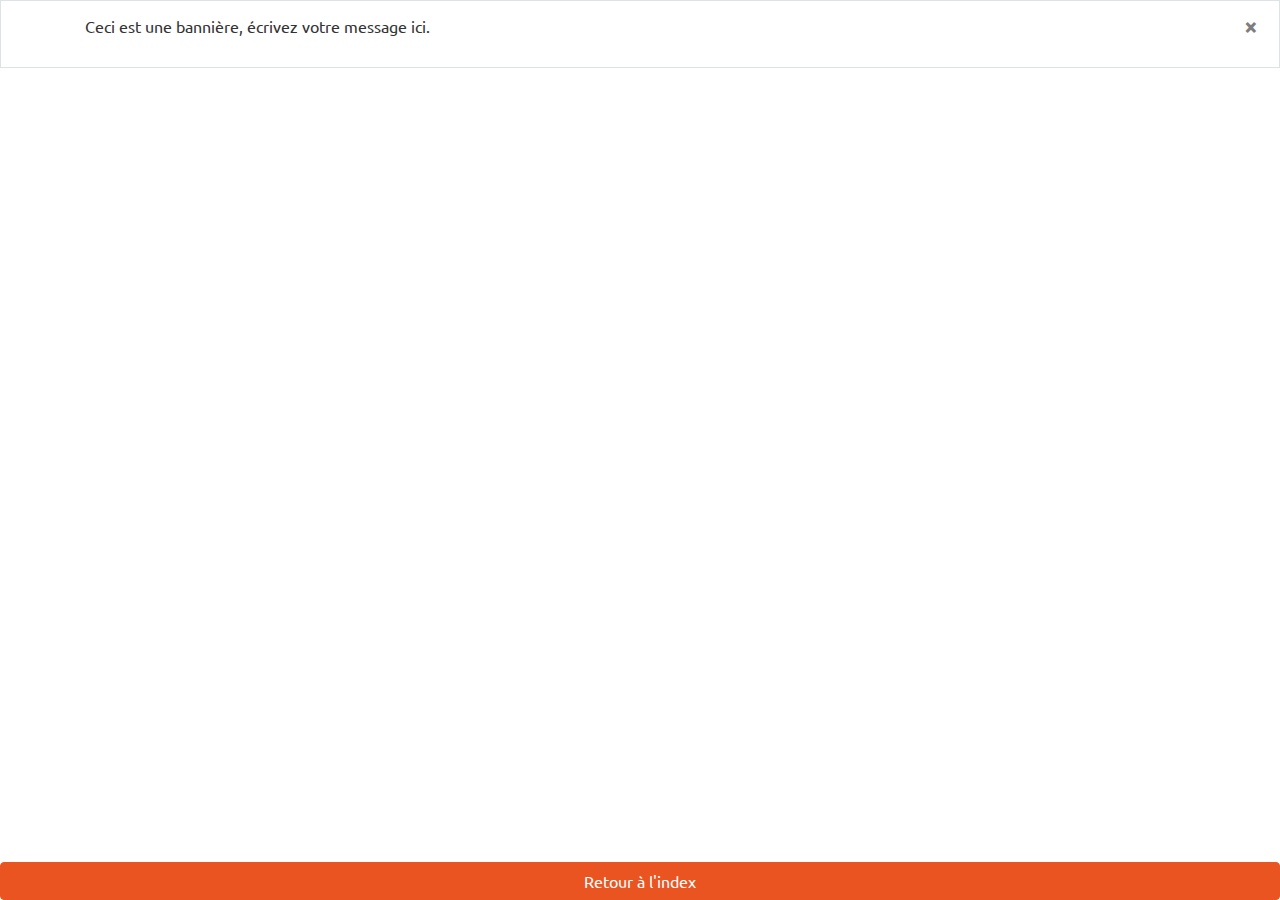
<file: alert.html>
<!DOCTYPE html>
<html>
<head>
  <meta charset="UTF-8">


  <script src="https://code.jquery.com/jquery-3.3.1.slim.min.js" integrity="sha384-q8i/X+965DzO0rT7abK41JStQIAqVgRVzpbzo5smXKp4YfRvH+8abtTE1Pi6jizo" crossorigin="anonymous"></script>
  <script src="https://cdnjs.cloudflare.com/ajax/libs/popper.js/1.14.7/umd/popper.min.js" integrity="sha384-UO2eT0CpHqdSJQ6hJty5KVphtPhzWj9WO1clHTMGa3JDZwrnQq4sF86dIHNDz0W1" crossorigin="anonymous"></script>

  <!-- <link rel="stylesheet" href="https://stackpath.bootstrapcdn.com/bootstrap/4.3.1/css/bootstrap.min.css" integrity="sha384-ggOyR0iXCbMQv3Xipma34MD+dH/1fQ784/j6cY/iJTQUOhcWr7x9JvoRxT2MZw1T" crossorigin="anonymous"> -->
  <script src="https://stackpath.bootstrapcdn.com/bootstrap/4.3.1/js/bootstrap.min.js" integrity="sha384-JjSmVgyd0p3pXB1rRibZUAYoIIy6OrQ6VrjIEaFf/nJGzIxFDsf4x0xIM+B07jRM" crossorigin="anonymous"></script>


  <link rel="stylesheet" type="text/css" href="css/bootstrap.css">
  <link rel="stylesheet" type="text/css" href="css/animation.css">
  <title>Banner - Lloyd Westbury</title>
</head>
<body>


  <div class="col-xs-10 col-xs-offset-1 border animated slideInDown">
    <!-- <div class="alert alert-success"> -->

      <div class="alert">

        <!-- <div class='alert alert-success'> -->

          <a href="#" class="close" data-dismiss="alert">&#215;</a>
          <div class="container">Ceci est une bannière, écrivez votre message ici.</div>
       </div>
     </div>

     <a href="index.html" class="btn btn-primary fixed-bottom">Retour à l'index</a>

   </body>
   </html>
</file>
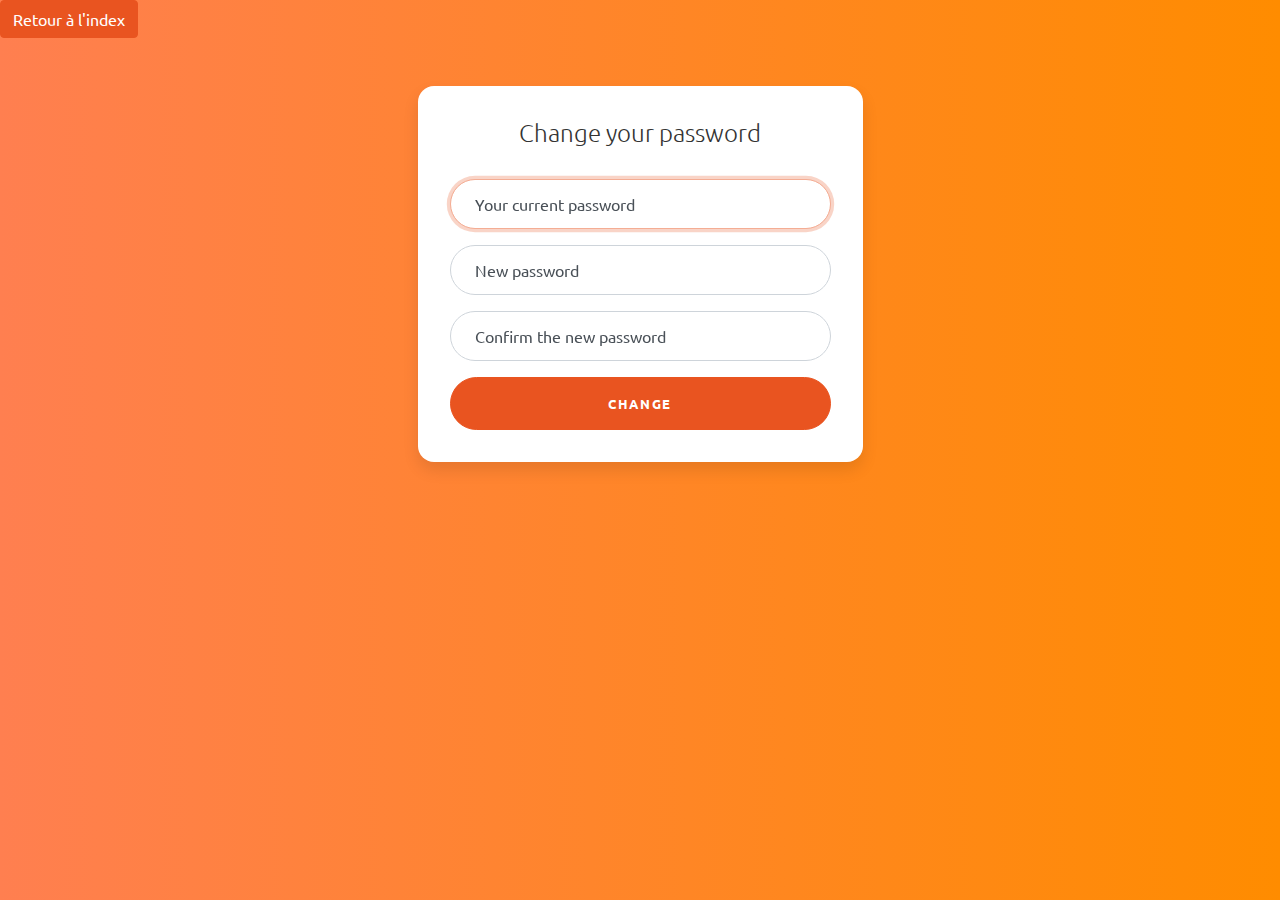
<file: change_pass.html>
<!DOCTYPE html>
<html>
<head>
	<meta charset="UTF-8">
	<link rel="stylesheet" type="text/css" href="css/bootstrap.css">
	<link rel="stylesheet" type="text/css" href="css/animation.css">
	<link rel="stylesheet" type="text/css" href="css/c.css">
	<title>Forgto pass - Lloyd Westbury</title>
</head>
<body>

	<a href="index.html" class="btn btn-primary">Retour à l'index</a>
	<div class="container">
		<div class="row">
			<div class="col-sm-9 col-md-7 col-lg-5 mx-auto">
				<div class="card card-signin my-5">
					<div class="card-body">
						<h5 class="card-title text-center">Change your password</h5>
						<form class="form-signin">
							<div class="form-label-group">
								<input type="password" id="current-pass" class="form-control" placeholder="current-pass" required autofocus>
								<label for="current-pass">Your current password</label>
							</div>
							<div class="form-label-group">
								<input type="password" id="new-pass" class="form-control" placeholder="new-pass" required autofocus>
								<label for="new-pass">New password</label>
							</div>
							<div class="form-label-group">
								<input type="password" id="conf-new-pass" class="form-control" placeholder="confirm-pass" required autofocus>
								<label for="conf-new-pass">Confirm the new password</label>
							</div>
							<button class="btn btn-lg btn-primary btn-block text-uppercase mt-3" type="submit">Change</button>
						</form>
					</div>
				</div>
			</div>
		</div>
	</div>

</body>
</html>
</file>
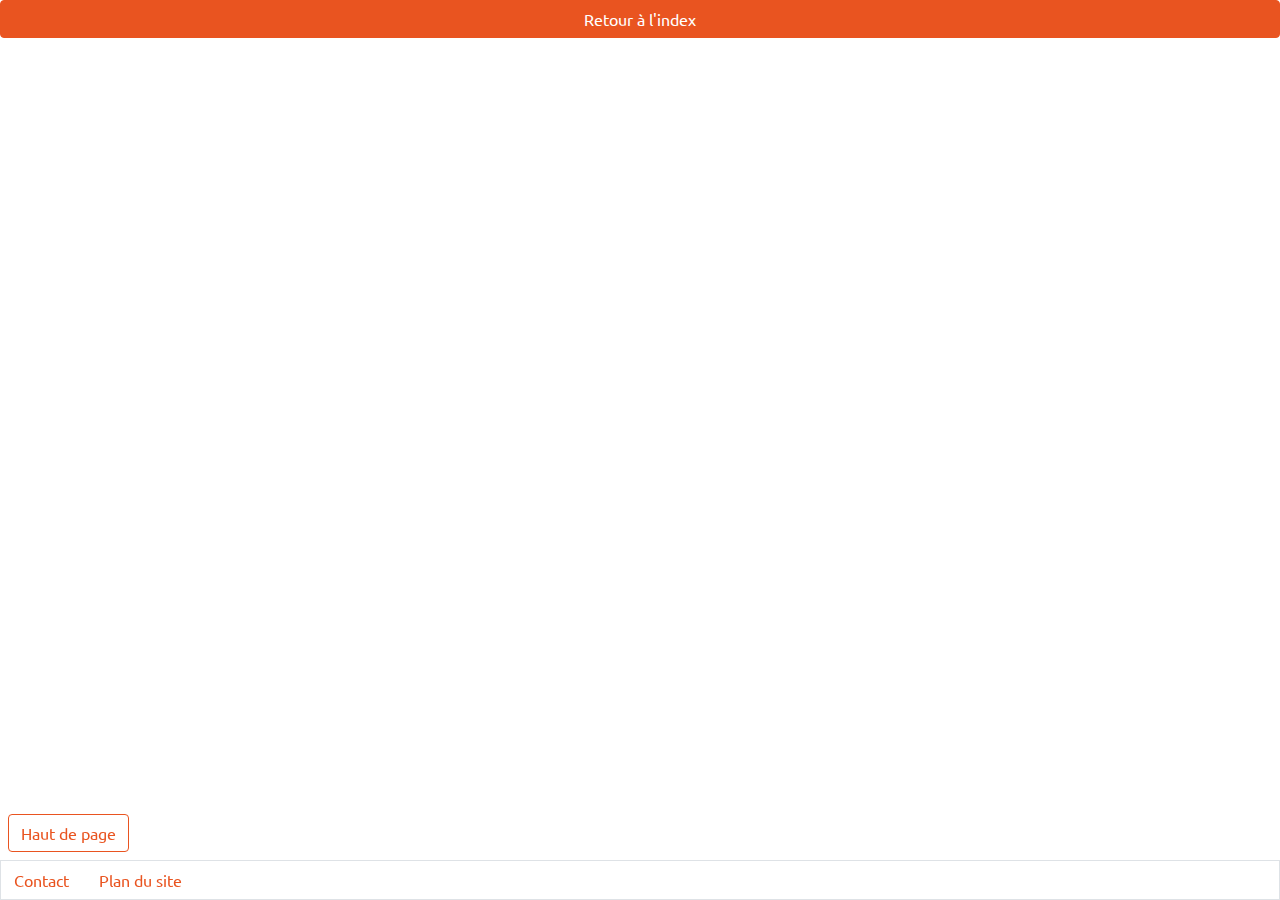
<file: footer.html>
<!DOCTYPE html>
<html>
<head>
	<meta charset="UTF-8">
	<link rel="stylesheet" type="text/css" href="css/bootstrap.css">
	<link rel="stylesheet" type="text/css" href="css/animation.css">
	<title>Footer - Lloyd Westbury</title>
</head>
<body>
	<a href="index.html" class="btn btn-primary fixed-top">Retour à l'index</a>




	<footer class="page-footer fixed-bottom ">
		<a href="#" class="btn btn-outline-primary ml-2 mb-2">Haut de page</a>
		<div class="border footer-transparent">
		<a href="#" class="btn btn-link">Contact</a>
		<a href="#" class="btn btn-link">Plan du site</a>
		</div>
	</footer>
</body>
</html>
</file>
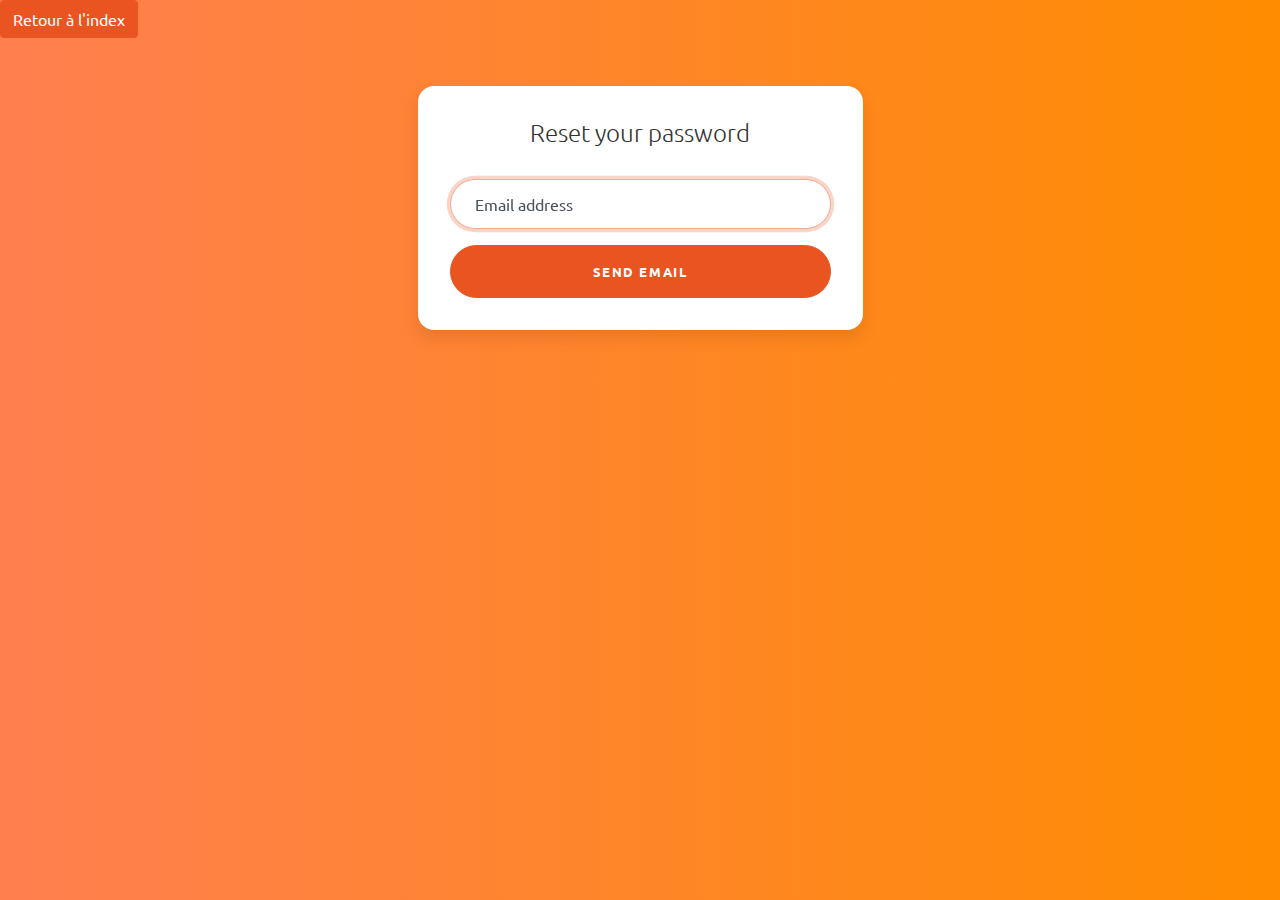
<file: forgot_password.html>
<!DOCTYPE html>
<html>
<head>
	<meta charset="UTF-8">
	<link rel="stylesheet" type="text/css" href="css/bootstrap.css">
	<link rel="stylesheet" type="text/css" href="css/animation.css">
	<link rel="stylesheet" type="text/css" href="css/c.css">
	<title>Forgto pass - Lloyd Westbury</title>
</head>
<body>

	<a href="index.html" class="btn btn-primary">Retour à l'index</a>
	<div class="container">
		<div class="row">
			<div class="col-sm-9 col-md-7 col-lg-5 mx-auto">
				<div class="card card-signin my-5">
					<div class="card-body">
						<h5 class="card-title text-center">Reset your password</h5>
						<form class="form-signin">
							<div class="form-label-group">
								<input type="email" id="inputEmail" class="form-control" placeholder="Email address" required autofocus>
								<label for="inputEmail">Email address</label>
							</div>
							<button class="btn btn-lg btn-primary btn-block text-uppercase mt-3" type="submit">Send email</button>
						</form>
					</div>
				</div>
			</div>
		</div>
	</div>

</body>
</html>
</file>
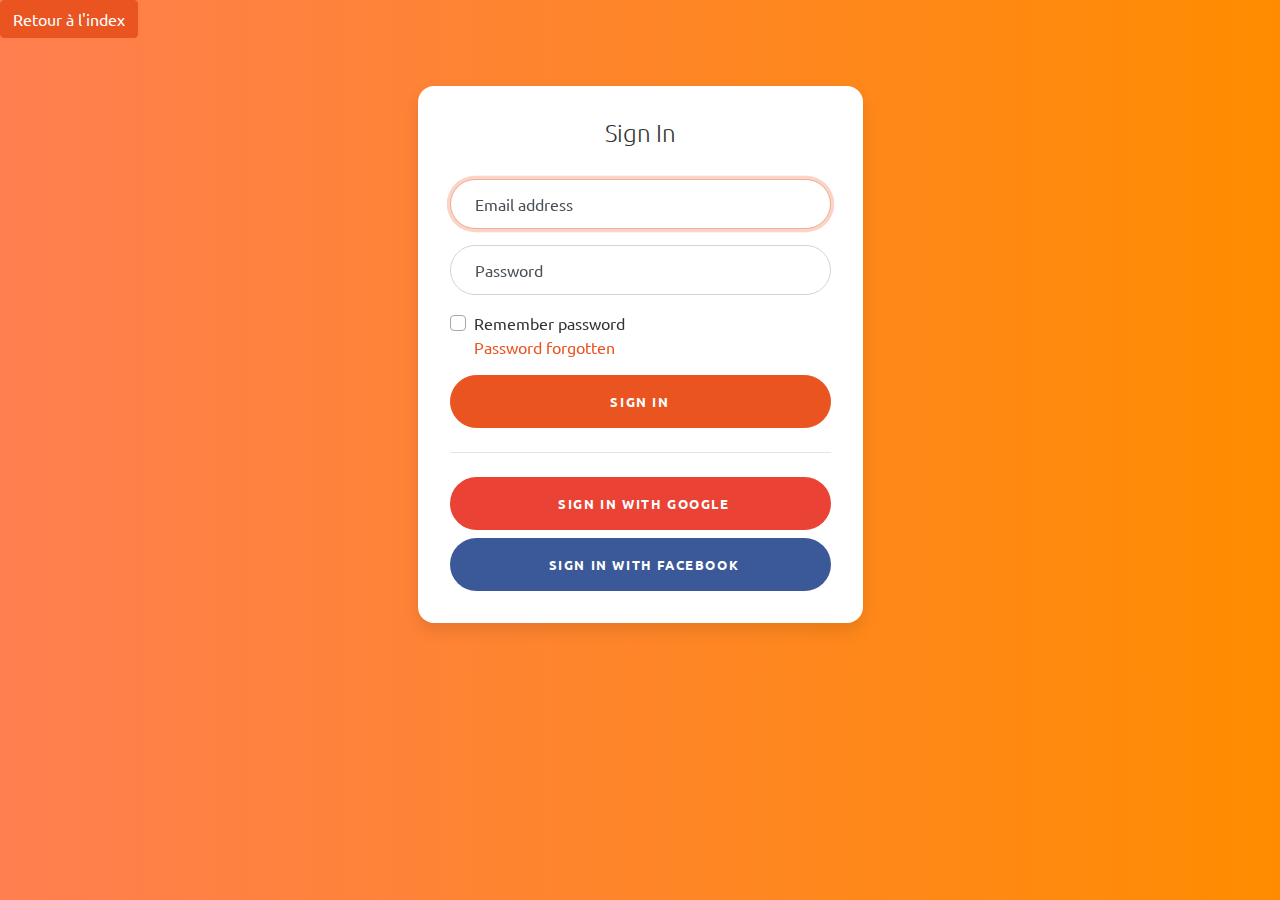
<file: login_form.html>
<!DOCTYPE html>
<html>
<head>

	<meta charset="UTF-8">

	<!-- <script src="https://code.jquery.com/jquery-3.3.1.slim.min.js" integrity="sha384-q8i/X+965DzO0rT7abK41JStQIAqVgRVzpbzo5smXKp4YfRvH+8abtTE1Pi6jizo" crossorigin="anonymous"></script>
	<script src="https://cdnjs.cloudflare.com/ajax/libs/popper.js/1.14.7/umd/popper.min.js" integrity="sha384-UO2eT0CpHqdSJQ6hJty5KVphtPhzWj9WO1clHTMGa3JDZwrnQq4sF86dIHNDz0W1" crossorigin="anonymous"></script>

	<link rel="stylesheet" href="https://stackpath.bootstrapcdn.com/bootstrap/4.3.1/css/bootstrap.min.css" integrity="sha384-ggOyR0iXCbMQv3Xipma34MD+dH/1fQ784/j6cY/iJTQUOhcWr7x9JvoRxT2MZw1T" crossorigin="anonymous">
	<script src="https://stackpath.bootstrapcdn.com/bootstrap/4.3.1/js/bootstrap.min.js" integrity="sha384-JjSmVgyd0p3pXB1rRibZUAYoIIy6OrQ6VrjIEaFf/nJGzIxFDsf4x0xIM+B07jRM" crossorigin="anonymous"></script> -->

	<!-- <link rel="stylesheet" href="https://use.fontawesome.com/releases/v5.8.2/css/all.css" integrity="sha384-oS3vJWv+0UjzBfQzYUhtDYW+Pj2yciDJxpsK1OYPAYjqT085Qq/1cq5FLXAZQ7Ay" crossorigin="anonymous"> -->

	<link rel="stylesheet" type="text/css" href="css/bootstrap.css">
	<link rel="stylesheet" type="text/css" href="css/animation.css">
	<link rel="stylesheet" type="text/css" href="css/c.css">
	<title>Form - Lloyd Westbury</title>
</head>
<body>
	<a href="index.html" class="btn btn-primary">Retour à l'index</a>
	<div class="container">
		<div class="row">
			<div class="col-sm-9 col-md-7 col-lg-5 mx-auto">
				<div class="card card-signin my-5">
					<div class="card-body">
						<h5 class="card-title text-center">Sign In</h5>
						<form class="form-signin">
							<div class="form-label-group">
								<input type="email" id="inputEmail" class="form-control" placeholder="Email address" required autofocus>
								<label for="inputEmail">Email address</label>
							</div>

							<div class="form-label-group">
								<input type="password" id="inputPassword" class="form-control" placeholder="Password" required>
								<label for="inputPassword">Password</label>
							</div>

							<div class="custom-control custom-checkbox mb-3">
								<input type="checkbox" class="custom-control-input" id="customCheck1">
								<label class="custom-control-label" for="customCheck1">Remember password</label><br>
								<a href="">Password forgotten</a>
							</div>
							<button class="btn btn-lg btn-primary btn-block text-uppercase" type="submit">Sign in</button>
							<hr class="my-4">
							<button class="btn btn-lg btn-google btn-block text-uppercase" type="submit"><i class="fab fa-google mr-2"></i> Sign in with Google</button>
							<button class="btn btn-lg btn-facebook btn-block text-uppercase" type="submit"><i class="fab fa-facebook-f mr-2"></i> Sign in with Facebook</button>
						</form>
					</div>
				</div>
			</div>
		</div>
	</div>
</body>
</html>
</file>
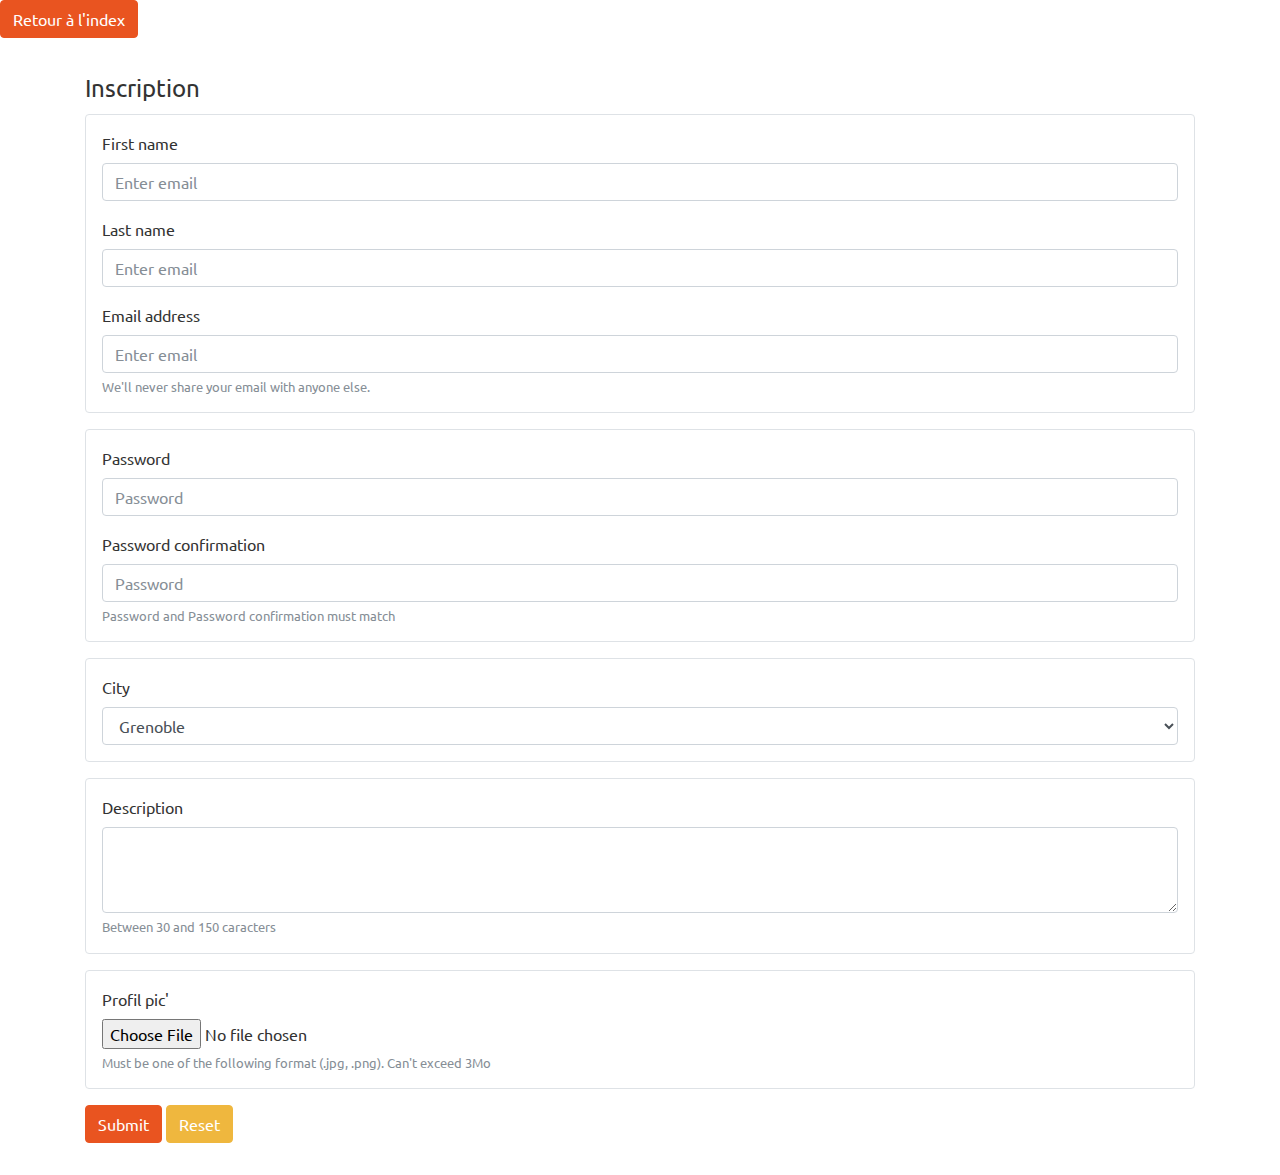
<file: registration_form.html>
<!DOCTYPE html>
<html>
<head>

	<meta charset="UTF-8">
	<link rel="stylesheet" type="text/css" href="css/bootstrap.css">
	<link rel="stylesheet" type="text/css" href="css/animation.css">
	<!-- <link rel="stylesheet" type="text/css" href="css/c.css"> -->
	<title>Form - Lloyd Westbury</title>
</head>
<body>
	
	<a href="index.html" class="btn btn-primary">Retour à l'index</a>
	<!-- <div class="mt-3 mb-3 pt-3 pb-3 border rounded container"> -->
		<div class="mt-3 mb-3 pt-3 pb-3 container">
		<form>
			<fieldset>
				<legend>Inscription</legend>

				<div class="form-group border rounded p-3">

					<label for="exampleInputEmail1" class="">First name</label>
					<input type="email" class="form-control" id="exampleInputEmail1" aria-describedby="emailHelp" placeholder="Enter email">

					<label for="exampleInputEmail1" class="mt-3">Last name</label>
					<input type="email" class="form-control" id="exampleInputEmail1" aria-describedby="emailHelp" placeholder="Enter email">

					<label for="exampleInputEmail1" class="mt-3">Email address</label>
					<input type="email" class="form-control" id="exampleInputEmail1" aria-describedby="emailHelp" placeholder="Enter email">
					<small id="emailHelp" class="form-text text-muted">We'll never share your email with anyone else.</small>
				</div>
				<div class="form-group border rounded p-3">
					<label for="exampleInputPassword1" class="">Password</label>
					<input type="password" class="form-control" id="exampleInputPassword1" placeholder="Password">
					<label for="exampleInputPassword1" class="mt-3">Password confirmation</label>
					<input type="password" class="form-control" id="exampleInputPassword1" placeholder="Password">
					<small id="emailHelp" class="form-text text-muted">Password and Password confirmation must match</small>
				</div>
				<div class="form-group border rounded p-3">
					<label for="exampleSelect1">City</label>
					<select class="form-control" id="exampleSelect1">
						<option>Grenoble</option>
						<option>Nantes</option>
						<option>Bordeaux <3</option>
						<option>Lyon</option>
						<option>Paris</option>
					</select>
				</div>
<!-- 				<div class="form-group">
					<label for="exampleSelect2">Example multiple select</label>
					<select multiple="" class="form-control" id="exampleSelect2">
						<option>1</option>
						<option>2</option>
						<option>3</option>
						<option>4</option>
						<option>5</option>
					</select>
				</div> -->
				<div class="form-group border rounded p-3">
					<label for="exampleTextarea">Description</label>
					<textarea class="form-control" id="exampleTextarea" rows="3"></textarea>
					<small id="emailHelp" class="form-text text-muted">Between 30 and 150 caracters</small>
				</div>
				<div class="form-group border rounded p-3">
					<label for="exampleInputFile">Profil pic'</label>
					<input type="file" class="form-control-file" id="exampleInputFile" aria-describedby="fileHelp">
					<small id="fileHelp" class="form-text text-muted">Must be one of the following format (.jpg, .png). Can't exceed 3Mo</small>
				</div>
<!-- 				<fieldset class="form-group border rounded p-3">
					<legend>Radio buttons</legend>
					<div class="form-check">
						<label class="form-check-label">
							<input type="radio" class="form-check-input" name="optionsRadios" id="optionsRadios1" value="option1" checked="">
							Option one is this and that—be sure to include why it's great
						</label>
					</div>
					<div class="form-check">
						<label class="form-check-label">
							<input type="radio" class="form-check-input" name="optionsRadios" id="optionsRadios2" value="option2">
							Option two can be something else and selecting it will deselect option one
						</label>
					</div>
					<div class="form-check disabled">
						<label class="form-check-label">
							<input type="radio" class="form-check-input" name="optionsRadios" id="optionsRadios3" value="option3" disabled="">
							Option three is disabled
						</label>
					</div>
				</fieldset>
				<fieldset class="form-group">
					<legend>Checkboxes</legend>
					<div class="form-check">
						<label class="form-check-label">
							<input class="form-check-input" type="checkbox" value="" checked="">
							Option one is this and that—be sure to include why it's great
						</label>
					</div>
					<div class="form-check disabled">
						<label class="form-check-label">
							<input class="form-check-input" type="checkbox" value="" disabled="">
							Option two is disabled
						</label>
					</div>
				</fieldset> -->
				<button type="submit" class="btn btn-primary">Submit</button>
				<button type="reset" class="btn btn-warning">Reset</button>
			</fieldset>
		</form>

	</div>

</body>
</html>
</file>
<file: css/c.css>
:root {
  --input-padding-x: 1.5rem;
  --input-padding-y: .75rem;
}

body {
  background: #007bff;
  /*background: linear-gradient(to right, #0062E6, #33AEFF);*/

  /*background-image:-moz-linear-gradient(to right, orange, darkorange);*/
  /*background-image:-webkit-linear-gradient(to right, orange, darkorange);*/
  /*background-image:-o-linear-gradient(to right, orange, darkorange);*/
  background-image:linear-gradient(to right, coral, darkorange);
}

.card-signin {
  border: 0;
  border-radius: 1rem;
  box-shadow: 0 0.5rem 1rem 0 rgba(0, 0, 0, 0.1);
}

.card-signin .card-title {
  margin-bottom: 2rem;
  font-weight: 300;
  font-size: 1.5rem;
}

.card-signin .card-body {
  padding: 2rem;
}

.form-signin {
  width: 100%;
}

.form-signin .btn {
  font-size: 80%;
  border-radius: 5rem;
  letter-spacing: .1rem;
  font-weight: bold;
  padding: 1rem;
  transition: all 0.2s;
}

.form-label-group {
  position: relative;
  margin-bottom: 1rem;
}

.form-label-group input {
  height: auto;
  border-radius: 2rem;
}

.form-label-group>input,
.form-label-group>label {
  padding: var(--input-padding-y) var(--input-padding-x);
}

.form-label-group>label {
  position: absolute;
  top: 0;
  left: 0;
  display: block;
  width: 100%;
  margin-bottom: 0;
  /* Override default `<label>` margin */
  line-height: 1.5;
  color: #495057;
  border: 1px solid transparent;
  border-radius: .25rem;
  transition: all .1s ease-in-out;
}

.form-label-group input::-webkit-input-placeholder {
  color: transparent;
}

.form-label-group input:-ms-input-placeholder {
  color: transparent;
}

.form-label-group input::-ms-input-placeholder {
  color: transparent;
}

.form-label-group input::-moz-placeholder {
  color: transparent;
}

.form-label-group input::placeholder {
  color: transparent;
}

.form-label-group input:not(:placeholder-shown) {
  padding-top: calc(var(--input-padding-y) + var(--input-padding-y) * (2 / 3));
  padding-bottom: calc(var(--input-padding-y) / 3);
}

.form-label-group input:not(:placeholder-shown)~label {
  padding-top: calc(var(--input-padding-y) / 3);
  padding-bottom: calc(var(--input-padding-y) / 3);
  font-size: 12px;
  color: #777;
}

.btn-google {
  color: white;
  background-color: #ea4335;
}

.btn-facebook {
  color: white;
  background-color: #3b5998;
}
</file>
